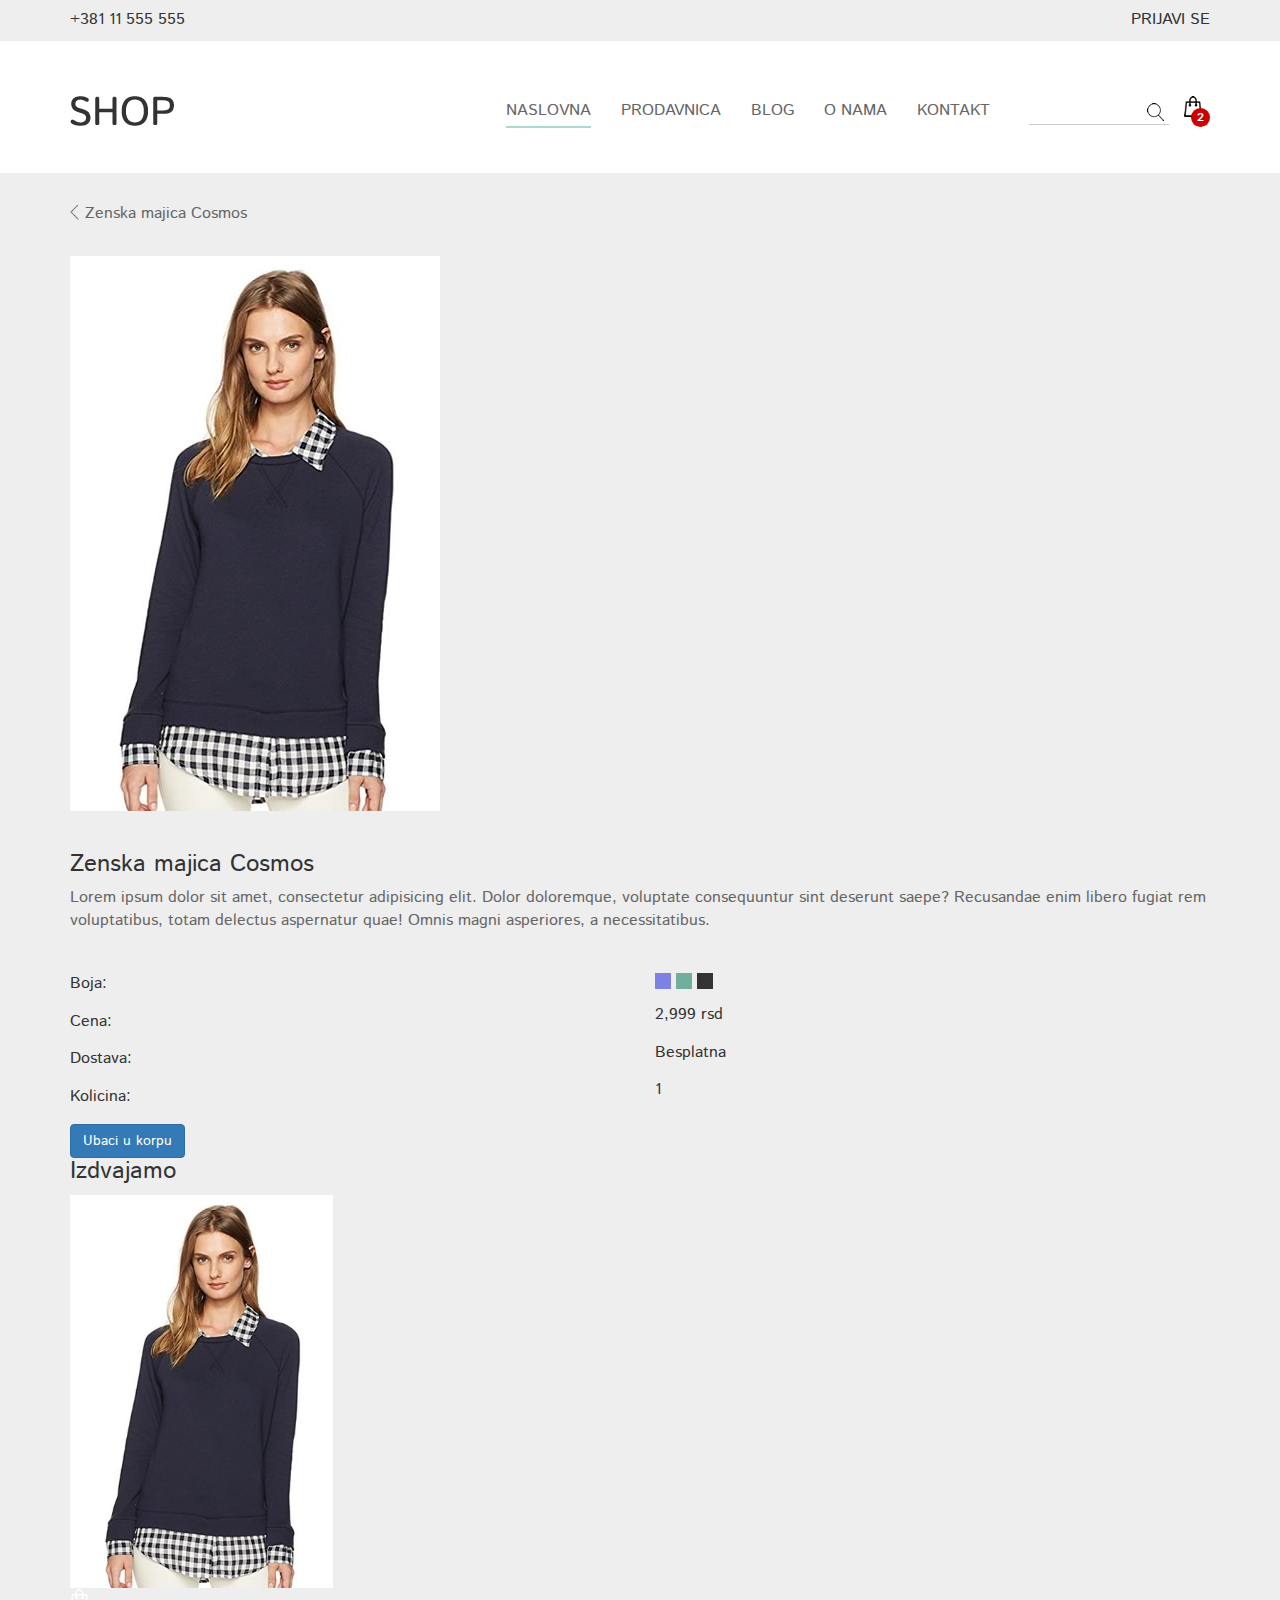
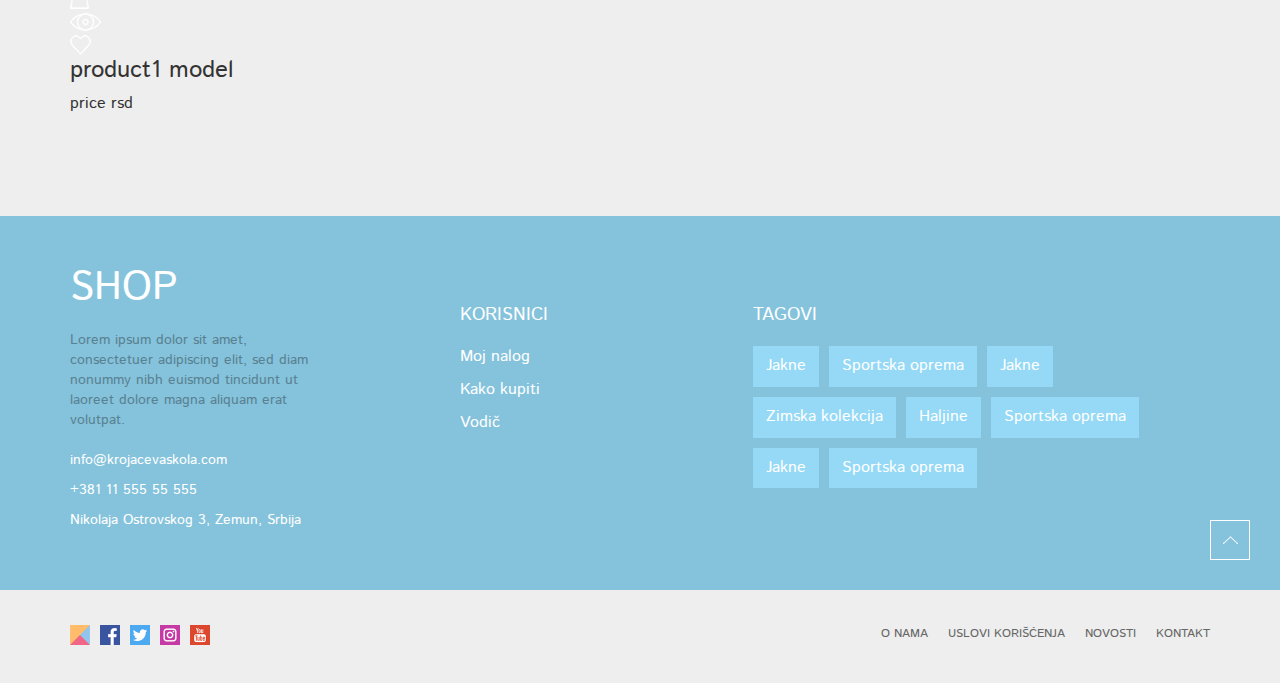
<file: detailed.html>
<!DOCTYPE html>
<html lang="sr">

<head>
  <meta charset="utf-8">
  <meta http-equiv="X-UA-Compatible" content="IE=edge">
  <meta name="viewport" content="width=device-width, initial-scale=1">
  <title>Shop</title>

  <!-- Bootstrap -->
  <link href="css/bootstrap.min.css" rel="stylesheet">
  <link rel="stylesheet" href="css/main.css">

  <!--[if lt IE 9]>
      <script src="https://oss.maxcdn.com/html5shiv/3.7.3/html5shiv.min.js"></script>
      <script src="https://oss.maxcdn.com/respond/1.4.2/respond.min.js"></script>
    <![endif]-->
</head>

<body>

  <!-- Main Header -->
  <header class="main-header">
    <div class="top-bar">
      <div class="container">
        <a href="tel:+38111555555" class="phone-info">+381 11 555 555</a>
        <a href="#" class="login">Prijavi se</a>
      </div>
    </div>
    <!-- Navbar -->
    <div class="navbar">
      <!-- Container -->
      <div class="container">
        <div class="navbar-header">
          <button type="button" class="navbar-toggle collapsed" data-toggle="collapse" data-target="#navigation" aria-expanded="false">
            <span class="sr-only">Toggle navigation</span>
            <span class="icon-bar"></span>
            <span class="icon-bar"></span>
            <span class="icon-bar"></span>
          </button>
          <h1 class="logo">
            <a href="index.html"><img src="img/logo.png" alt="Shop logo" class="img-responsive"></a>
          </h1>
        </div>
        <div class="navbar-collapse collapse" id="navigation">
          <nav class="clearfix">
            <ul class="nav navbar-nav navbar-right">
              <li class="active"><a href="#">Naslovna</a></li>
              <li><a href="#">Prodavnica</a></li>
              <li><a href="#">Blog</a></li>
              <li><a href="#">O nama</a></li>
              <li><a href="#">Kontakt</a></li>
            </ul>
          </nav>
        </div>
        <!-- Search and cart -->
        <div class="search-cart-holder">
          <div class="search">
            <input type="text" name="Search" class="form-control">
            <button class="btn"></button>
          </div>
          <a href="#" class="cart">
            <img src="img/cart-icon.png" alt="">
            <span class="badge">2</span>
          </a>
        </div>
        <!-- Search and cart END -->
      </div>
      <!-- Container END -->
    </div>
    <!-- Navbar END -->
  </header>
  <!-- Main Header END -->

  <main>
    <div class="container">
      <a href="#"> <span class="undo">Zenska majica Cosmos</span></a>
      <img src="img/products/product1.jpg" alt="product1.png" class="img-responsive photo">
      <h3>Zenska majica Cosmos</h3>
      <p class="aboutArticle">Lorem ipsum dolor sit amet, consectetur adipisicing elit. Dolor doloremque, voluptate consequuntur sint deserunt saepe? Recusandae enim libero fugiat rem voluptatibus, totam delectus aspernatur quae! Omnis magni asperiores, a necessitatibus.</p>
      <section>
        <div class="row">
          <div class="col-lg-6">
            <ul class="about">
              <li>Boja:</li>
              <li>Cena:</li>
              <li>Dostava:</li>
              <li>Kolicina:</li>
            </ul>
          </div>
          <div class="col-lg-6 col-xs-12">
            <ul class="more">
              <li class="clearfix">
                <span class="info one"></span>
                <span class="info two"></span>
                <span class="info three"></span>
              </li>
              <li>2,999 rsd</li>
              <li>Besplatna</li>
              <li>1</li>
            </ul>
            </div>
          </div>
      </section>
      <button type="button" class="btn btn-primary">Ubaci u korpu</button>
      <section>
        <h3>Izdvajamo</h3>
        <div class="products-holder">
          <div id="mainRow" class="row">
          <div class="col-xs-6 col-md-4 col-lg-3 article-clear">
            <article class="product clearfix">
              <div class="product-img-holder">
                <a href="detailed.html">
                  <img src="img/products/product1.jpg" alt="product1" class="img-responsive">
                </a>
                <ul class="hover-list list-reset">
                  <li><a href="#"><img src="img/shop-icon.png" alt="Shop icon"></a></li>
                  <li><a href="#"><img src="img/view-icon.png" alt="View icon"></a></li>
                  <li><a href="#"><img src="img/like-icon.png" alt="Like icon"></a></li>
                </ul>
              </div>
              <!-- Product Title -->
              <div class="product-title clearfix">
                <h3>product1 <span>model</span></h3>
                <span>price rsd</span>
              </div>
              <!-- Product Title END -->
            </article>
          </div>


          </div>
        </div>
        <!-- Products Holder END -->
      </section>
    </div>
  </main>

  <!-- Main Footer -->
  <footer class="main-footer">
    <!-- Footer Top -->
    <div class="footer-top">
      <div class="container">
        <div class="row">
          <!-- Info -->
          <div class="col-sm-3">
            <h3>Shop</h3>
            <p class="info">Lorem ipsum dolor sit amet, consectetuer adipiscing elit, sed diam nonummy nibh euismod tincidunt ut laoreet dolore magna aliquam erat volutpat.</p>
            <p><a href="mailto:info@krojacevaskola.com">info@krojacevaskola.com</a> <br>
               <a href="tel:+381 11 555 55 555">+381 11 555 55 555</a> <br>
               Nikolaja Ostrovskog 3, Zemun, Srbija
            </p>
          </div>
          <!-- Info END -->
          <!-- Users -->
          <div class="col-sm-3 col-md-offset-1 hidden-xs">
            <h4>Korisnici</h4>
            <ul class="list-reset">
              <li><a href="#">Moj nalog</a></li>
              <li><a href="#">Kako kupiti</a></li>
              <li><a href="#">Vodič</a></li>
            </ul>
          </div>
          <!-- Users END -->
          <!-- Tags -->
          <div class="col-sm-6 col-md-5 hidden-xs">
            <h4>Tagovi</h4>
            <ul class="tags list-reset">
              <li><a href="#">Jakne</a></li>
              <li><a href="#">Sportska oprema</a></li>
              <li><a href="#">Jakne</a></li>
              <li><a href="#">Zimska kolekcija</a></li>
              <li><a href="#">Haljine</a></li>
              <li><a href="#">Sportska oprema</a></li>
              <li><a href="#">Jakne</a></li>
              <li><a href="#">Sportska oprema</a></li>
            </ul>
          </div>
          <!-- Tags END -->
        </div>
        <span class="back-to-top">Back to top</span>
      </div>
    </div>
    <!-- Footer Top END -->
    <!-- Footer Bottom -->
    <div class="footer-bottom">
      <div class="container">
        <!-- Soc Net -->
        <ul class="soc-net list-reset">
          <li><a href="#" target="_blank" class="ks">Krojačeva škola</a></li>
          <li><a href="#" target="_blank" class="fb">Facebook</a></li>
          <li><a href="#" target="_blank" class="tw">Twitter</a></li>
          <li><a href="#" target="_blank" class="in">Instagram</a></li>
          <li><a href="#" target="_blank" class="yt">YouTube</a></li>
        </ul>
        <!-- Soc Net END -->
        <ul class="footer-nav nav hidden-xs list-reset">
          <li><a href="#">O nama</a></li>
          <li><a href="#">Uslovi korišćenja</a></li>
          <li><a href="#">Novosti</a></li>
          <li><a href="#">Kontakt</a></li>
        </ul>
      </div>
    </div>
    <!-- Footer Bottom END-->
  </footer>
  <!-- Main Footer END -->

  <!-- jQuery (necessary for Bootstrap's JavaScript plugins) -->
  <script src="https://ajax.googleapis.com/ajax/libs/jquery/3.2.1/jquery.min.js"></script>
  <!-- Include all compiled plugins (below), or include individual files as needed -->
  <script src="js/bootstrap.min.js"></script>
  <script src="js/main.js"></script>
</body>

</html>
</file>
<file: css/main.css>
@import url("https://fonts.googleapis.com/css?family=Istok+Web");
body {
  background-color: #eee;
  font-family: 'Istok Web', sans-serif;
  color: #333;
  font-size: 16px; }

a, a:hover, a:visited, a:focus {
  text-decoration: none;
  outline: none; }

a {
  color: #666; }
  a:hover {
    color: #000; }

h1, h2, h3, h4, h5, h6 {
  margin-top: 0; }

ul, ol {
  padding: 0;
  margin: 0;
  list-style: none; }

.list-reset {
  padding: 0;
  margin: 0;
  list-style: none; }

.main-header .top-bar {
  padding: 9px 0; }
  .main-header .top-bar a {
    color: #333; }
    .main-header .top-bar a:hover {
      color: #000; }
  .main-header .top-bar .phone-info {
    float: left; }
  .main-header .top-bar .login {
    float: right;
    text-transform: uppercase; }
.main-header .navbar {
  background-color: #fff;
  margin-bottom: 0;
  border: none; }
  .main-header .navbar .navbar-toggle {
    float: left;
    padding: 0;
    border: none;
    margin: 0;
    margin-top: 17px;
    margin-right: 15px; }
    .main-header .navbar .navbar-toggle .icon-bar {
      width: 20px;
      height: 4px;
      -webkit-border-radius: 2px;
      -moz-border-radius: 2px;
      border-radius: 2px;
      background-color: #000; }
      .main-header .navbar .navbar-toggle .icon-bar + .icon-bar {
        margin-top: 2px; }
  .main-header .navbar > .container {
    position: relative; }
.main-header .navbar-header {
  margin: 0; }
.main-header .logo {
  width: 58px;
  margin-top: 17px;
  margin-bottom: 0;
  float: left; }
.main-header .navbar-collapse {
  margin-top: 10px; }
.main-header .search-cart-holder {
  position: absolute;
  top: 10px;
  right: 23px; }
  .main-header .search-cart-holder .search, .main-header .search-cart-holder .cart {
    display: inline-block; }
  .main-header .search-cart-holder .search {
    position: relative;
    top: 4px;
    margin-right: 10px; }
    .main-header .search-cart-holder .search .form-control {
      display: block;
      width: 140px;
      height: 24px;
      border: none;
      border-bottom: 1px solid #ccc;
      padding-right: 20px;
      padding-left: 4px;
      padding-top: 3px;
      -webkit-border-radius: 0;
      -moz-border-radius: 0;
      border-radius: 0;
      box-shadow: none; }
      .main-header .search-cart-holder .search .form-control:focus {
        outline: none;
        border-bottom: 1px solid #000; }
    .main-header .search-cart-holder .search .btn {
      position: absolute;
      top: 2px;
      right: 2px;
      background-image: url("../img/search-icon.png");
      background-repeat: no-repeat;
      display: block;
      width: 20px;
      height: 20px;
      padding: 0;
      background-color: transparent;
      border: none; }
      .main-header .search-cart-holder .search .btn:focus {
        outline: none; }
      .main-header .search-cart-holder .search .btn:active {
        box-shadow: none; }
  .main-header .search-cart-holder .cart {
    position: relative; }
    .main-header .search-cart-holder .cart .badge {
      position: absolute;
      padding: 4px 6px 3px;
      bottom: -8px;
      right: -8px;
      background-color: #cc0000; }

.nav {
  padding-bottom: 5px; }
  .nav li a {
    padding-left: 0;
    padding-right: 0;
    padding-bottom: 5px;
    text-transform: uppercase;
    text-align: center;
    display: table;
    margin: auto;
    border-bottom: 2px solid transparent; }
    .nav li a:hover, .nav li a:focus {
      background-color: transparent;
      border-bottom: 2px solid #acdacf; }
  .nav .active a {
    border-bottom: 2px solid #acdacf; }

@media (min-width: 768px) {
  .main-header .logo {
    width: 80px;
    margin-top: 10px; }
  .main-header .nav {
    padding-bottom: 0; }
    .main-header .nav li:not(:last-child) {
      margin-right: 30px; }
  .main-header .navbar {
    padding-top: 45px;
    padding-bottom: 45px;
    -webkit-border-radius: 0;
    -moz-border-radius: 0;
    border-radius: 0; }
    .main-header .navbar .search-cart-holder {
      top: -35px; }
  .main-header .navbar-collapse {
    margin-top: 0; } }
@media (min-width: 992px) {
  .main-header .nav li:last-child {
    margin-right: 30px; }
  .main-header .navbar .navbar-nav {
    padding-right: 190px; }
  .main-header .navbar .search-cart-holder {
    top: 10px; } }
@media (min-width: 1200px) {
  .main-header .logo {
    width: 104px; } }
.intro-header {
  position: relative;
  margin-bottom: 45px; }
  .intro-header h2 {
    color: white;
    font-size: 24px;
    text-align: center;
    position: absolute;
    top: 50%;
    left: 50%;
    transform: translate(-50%, -50%);
    text-transform: uppercase; }
    .intro-header h2:before, .intro-header h2:after {
      display: none; }
    .intro-header h2 span {
      font-size: 70px;
      color: #FFCE67;
      display: block; }
  .intro-header #intro-slider {
    display: none; }

@media (min-width: 768px) {
  .intro-header > img {
    display: none; }
  .intro-header #intro-slider {
    display: block; }
  .intro-header h2 {
    padding: 30px 0;
    width: 620px;
    background-color: rgba(0, 0, 0, 0.3); }
    .intro-header h2:after, .intro-header h2:before {
      display: block; } }
@media (min-width: 992px) {
  .intro-header {
    margin-bottom: 70px; }

  .carousel-indicators {
    bottom: 30px; } }
@media (min-width: 1200px) {
  .intro-header h2 {
    font-size: 30px; }
    .intro-header h2 span {
      font-size: 96px; }
    .intro-header h2:before, .intro-header h2:after {
      width: 130px;
      height: 60px;
      border-width: 3px; } }
.color-picker {
  width: 16px;
  height: 16px; }
  .color-picker .purple {
    background-color: #7C81EA; }
  .color-picker .green {
    background-color: #5EB09B; }
  .color-picker .dark-gray {
    background-color: #333; }
  .color-picker .red {
    background-color: #CC0000; }
  .color-picker .yellow {
    background-color: #FFCE67; }
  .color-picker .blue {
    background-color: #389EC5; }
  .color-picker .orange {
    background-color: #f90; }
  .color-picker .light-blue {
    background-color: #85C3DC; }
  .color-picker .black {
    background-color: black; }
  .color-picker .beige {
    background-color: beige; }
  .color-picker .aqua {
    background-color: #acdacf; }

.products-section .products-title {
  text-align: center;
  font-size: 30px;
  text-transform: uppercase;
  margin-bottom: 20px;
  color: #000; }
  .products-section .products-title::after {
    content: " ";
    width: 96px;
    height: 5px;
    display: block;
    background-image: url("../img/decoration-line.png");
    margin: 0 auto;
    margin-top: 25px; }
.products-section p {
  text-align: center;
  color: #999;
  margin-bottom: 25px; }
.products-section .collections-holder a {
  font-size: 22px;
  color: white;
  text-transform: uppercase;
  display: block;
  margin-bottom: 30px; }
  .products-section .collections-holder a img {
    opacity: .8; }
  .products-section .collections-holder a span {
    position: absolute;
    top: 50%;
    transform: translateY(-50%);
    width: 100%;
    text-align: center; }
.products-section .products-categories {
  text-align: center;
  margin-bottom: 30px; }
  .products-section .products-categories li {
    display: inline-block;
    margin-right: 10px; }
    .products-section .products-categories li:last-child {
      margin-right: 0; }
    .products-section .products-categories li a {
      font-size: 14px;
      display: block;
      text-transform: uppercase;
      padding-top: 10px;
      border-top: 2px solid transparent; }
      .products-section .products-categories li a:hover {
        border-top: 2px solid #acdacf; }
      .products-section .products-categories li a.active {
        border-top: 2px solid #acdacf;
        color: #000; }
.products-section .product {
  margin-bottom: 35px; }
  .products-section .product .product-img-holder {
    margin-bottom: 15px;
    position: relative;
    overflow: hidden; }
    .products-section .product .product-img-holder > a {
      display: block;
      -webkit-transition: all .3s;
      -moz-transition: all .3s;
      transition: all .3s; }
    .products-section .product .product-img-holder .hover-list {
      position: absolute;
      bottom: 0;
      left: 0;
      width: 100%;
      background-color: rgba(133, 195, 220, 0.95);
      text-align: center;
      padding: 19px 0; }
      .products-section .product .product-img-holder .hover-list li {
        display: inline-block;
        margin: 0 6%; }
  .products-section .product .product-title {
    margin-bottom: 15px;
    padding: 0 15px; }
    .products-section .product .product-title h3 {
      font-size: 16px;
      float: left;
      margin-bottom: 0; }
      .products-section .product .product-title h3 span {
        display: block; }
    .products-section .product .product-title > span {
      float: right;
      color: #000;
      text-transform: uppercase; }
  .products-section .product .color-picker {
    padding: 0 15px; }
    .products-section .product .color-picker li {
      float: left;
      margin-right: 5px; }
      .products-section .product .color-picker li a {
        display: block;
        width: 16px;
        height: 16px;
        text-indent: -9999px; }
  .products-section .product:hover .product-img-holder > a {
    opacity: .6; }

.frame {
  position: relative; }
  .frame:before, .frame:after {
    content: " ";
    position: absolute;
    width: 90px;
    height: 40px;
    display: block;
    border: 2px solid #fff;
    z-index: 5; }
  .frame:before {
    border-bottom: none;
    border-right: none;
    top: 10px;
    left: 10px; }
  .frame:after {
    border-top: none;
    border-left: none;
    right: 10px;
    bottom: 10px; }

@media (max-width: 400px) {
  .article-clear {
    width: 100%; } }
@media (min-width: 400px) {
  .products-section .collections-holder a {
    font-size: 26px; }
  .products-section .products-categories li {
    margin-right: 30px; }
    .products-section .products-categories li a {
      font-size: 16px; }

  .article-clear:nth-of-type(2n+3) {
    clear: both; } }
@media (min-width: 992px) {
  .products-section p {
    margin-bottom: 70px; }
  .products-section .collections-holder a {
    margin-bottom: 55px; }
    .products-section .collections-holder a .span {
      width: 100%; }
    .products-section .collections-holder a:after, .products-section .collections-holder a:before {
      -webkit-transition: all 0.3s;
      -moz-transition: all 0.3s;
      transition: all 0.3s; }
    .products-section .collections-holder a:hover:after, .products-section .collections-holder a:hover:before {
      width: 110px;
      height: 60px; }
    .products-section .collections-holder a:hover:before {
      left: 45px;
      top: 30px; }
    .products-section .collections-holder a:hover:after {
      right: 45px;
      bottom: 30px; }
  .products-section .products-categories {
    margin-bottom: 40px; }
  .products-section .product .product-img-holder .hover-list {
    bottom: -61px;
    transition: all .3s; }
  .products-section .product:hover .hover-list {
    bottom: 0; }

  .article-clear:nth-of-type(2n+3) {
    clear: none; }

  .article-clear:nth-of-type(3n+4) {
    clear: both; } }
@media (min-width: 1200px) {
  .products-holder {
    margin-bottom: 50px; }

  .products-holder .product {
    margin-bottom: 50px; }

  .article-clear:nth-of-type(3n+4) {
    clear: none; }

  .article-clear:nth-of-type(4n+5) {
    clear: both; } }
.main-footer {
  color: #fff; }
  .main-footer a {
    color: white; }
    .main-footer a:hover {
      text-decoration: underline; }
  .main-footer .footer-top {
    position: relative;
    padding: 50px 0;
    background-color: #85C3DC; }
    .main-footer .footer-top .info {
      color: #598191;
      margin-bottom: 20px; }
    .main-footer .footer-top h3 {
      font-size: 40px;
      text-transform: uppercase;
      margin-bottom: 20px; }
    .main-footer .footer-top p {
      font-size: 14px; }
      .main-footer .footer-top p a {
        display: inline-block;
        margin-bottom: 10px; }
    .main-footer .footer-top h4 {
      margin-top: 20px;
      margin-bottom: 20px;
      text-transform: uppercase; }
    .main-footer .footer-top li {
      margin-bottom: 10px; }
    .main-footer .footer-top .tags li {
      float: left; }
      .main-footer .footer-top .tags li:not(:last-child) {
        margin-right: 10px; }
      .main-footer .footer-top .tags li a {
        display: inline-block;
        padding: 6px 10px;
        background-color: #95D9F6; }
        .main-footer .footer-top .tags li a:hover {
          text-decoration: none;
          color: #598191; }
  .main-footer .footer-bottom {
    padding: 15px 0; }
    .main-footer .footer-bottom .soc-net {
      text-align: center; }
      .main-footer .footer-bottom .soc-net li {
        display: inline-block; }
        .main-footer .footer-bottom .soc-net li:not(:last-child) {
          margin-right: 5px; }
        .main-footer .footer-bottom .soc-net li a {
          display: block;
          width: 40px;
          height: 40px;
          background-size: cover;
          text-indent: -9999px; }
          .main-footer .footer-bottom .soc-net li a.ks {
            background-image: url("../img/krojacevaskola.png"); }
          .main-footer .footer-bottom .soc-net li a.fb {
            background-image: url("../img/facebook.png"); }
          .main-footer .footer-bottom .soc-net li a.tw {
            background-image: url("../img/twitter.png"); }
          .main-footer .footer-bottom .soc-net li a.in {
            background-image: url("../img/instagram.png"); }
          .main-footer .footer-bottom .soc-net li a.yt {
            background-image: url("../img/youtube.png"); }
          .main-footer .footer-bottom .soc-net li a:hover {
            opacity: 0.8; }
    .main-footer .footer-bottom .footer-nav {
      float: right;
      padding-bottom: 0; }
      .main-footer .footer-bottom .footer-nav li {
        float: left; }
        .main-footer .footer-bottom .footer-nav li:not(:last-child) {
          margin-right: 20px; }
        .main-footer .footer-bottom .footer-nav li a {
          padding: 0 0 3px;
          font-size: 12px;
          color: #666; }
  .main-footer .back-to-top {
    width: 40px;
    height: 40px;
    border: 1px solid white;
    background-image: url("../img/back-to-top-white.png");
    background-repeat: no-repeat;
    background-position: center;
    text-indent: -9999px;
    position: absolute;
    bottom: 30px;
    right: 30px;
    cursor: pointer;
    transition: all 0.3s;
    display: none; }
    .main-footer .back-to-top:hover {
      background-image: url("../img/back-to-top-blue.png");
      background-color: #fff; }

@media (min-width: 768px) {
  .main-footer .back-to-top {
    display: block; }
  .main-footer .footer-bottom .soc-net {
    float: left; }
    .main-footer .footer-bottom .soc-net li a {
      width: 20px;
      height: 20px; } }
@media (min-width: 992px) {
  .main-footer .footer-top .tags li a {
    padding: 9px 13px; }
  .main-footer .footer-bottom {
    padding: 25px 0; } }
@media (min-width: 1200px) {
  .main-footer .footer-top h4 {
    margin-top: 40px; }
  .main-footer .footer-bottom {
    padding: 35px 0; } }
@media (min-width: 1400px) {
  .main-footer .back-to-top {
    border-color: #85C3DC;
    bottom: -65px;
    background-image: url("../img/back-to-top-blue.png"); }
    .main-footer .back-to-top:hover {
      background-color: #85C3DC;
      background-image: url("../img/back-to-top-white.png"); } }
#intro-slider .carousel-control {
  background-image: none;
  opacity: 1; }
#intro-slider .carousel-indicators li {
  width: 7px;
  height: 7px;
  margin: 0; }
#intro-slider .arrow-left, #intro-slider .arrow-right {
  width: 26px;
  height: 48px;
  display: inline-block;
  position: absolute;
  top: 50%;
  -webkit-transform: translateY(-50%);
  -moz-transform: translateY(-50%);
  transform: translateY(-50%); }
#intro-slider .arrow-left {
  left: 20%;
  background-image: url("../img/arrow-left.png"); }
#intro-slider .arrow-right {
  right: 20%;
  background-image: url("../img/arrow-right.png"); }

@media (min-width: 1920px) {
  #intro-slider img {
    max-width: none;
    width: 100%; } }
.back {
  display: block;
  padding-left: 15px;
  background-image: url("../img/arrow-gray.png");
  background-repeat: no-repeat;
  background-position: 0 2px;
  margin: 30px 0; }

.product-detailes {
  margin-bottom: 70px; }
  .product-detailes .white-bkg {
    background-color: #fff;
    margin-bottom: 40px; }
  .product-detailes .gallery-mini {
    display: flex;
    justify-content: space-between;
    display: none; }
  .product-detailes h2 {
    font-size: 24px;
    color: #000;
    margin-bottom: 15px; }
  .product-detailes p {
    color: #666;
    margin-bottom: 40px; }
  .product-detailes .order-holder .terms-holder {
    margin-bottom: 15px;
    line-height: 22px; }
    .product-detailes .order-holder .terms-holder .term {
      display: inline-block;
      min-width: 80px; }
    .product-detailes .order-holder .terms-holder .price {
      font-size: 24px;
      color: #000;
      float: right;
      text-transform: uppercase; }
    .product-detailes .order-holder .terms-holder .delivery {
      float: right;
      color: #000; }
    .product-detailes .order-holder .terms-holder .quantity {
      float: right; }
      .product-detailes .order-holder .terms-holder .quantity input {
        display: block;
        width: 30px;
        padding: 0 5px;
        line-height: 23px;
        text-align: center;
        padding-top: 3px;
        background-color: transparent;
        border: 1px solid #ccc; }
        .product-detailes .order-holder .terms-holder .quantity input:focus {
          outline: none; }
    .product-detailes .order-holder .terms-holder .color-picker {
      display: inline-block;
      float: right; }
      .product-detailes .order-holder .terms-holder .color-picker li {
        float: left;
        margin-right: 5px; }
        .product-detailes .order-holder .terms-holder .color-picker li:last-child {
          margin-right: 0; }
        .product-detailes .order-holder .terms-holder .color-picker li a {
          display: block;
          width: 16px;
          height: 16px;
          text-indent: -9999px; }
  .product-detailes .order-holder .add-to-cart {
    display: block;
    background-color: #5EB09B;
    color: #fff;
    line-height: 40px;
    text-align: center;
    margin-top: 50px;
    transition: all .3s; }
    .product-detailes .order-holder .add-to-cart:hover {
      background-color: #448B79; }

.products-section .top-picked {
  display: inline-block;
  text-transform: uppercase;
  font-size: 24px;
  padding-top: 5px;
  border-top: 2px solid transparent;
  margin-bottom: 20px; }
  .products-section .top-picked:hover {
    border-top: 2px solid #acdacf; }
  .products-section .top-picked.active {
    border-top: 2px solid #acdacf;
    color: #000; }
.products-section .product {
  margin-bottom: 30px; }
  .products-section .product .product-title {
    margin-bottom: 0; }

@media (min-width: 768px) {
  .product-detailes .white-bkg {
    margin-bottom: 20px; }
    .product-detailes .white-bkg a {
      display: block;
      transition: all .3s; }
      .product-detailes .white-bkg a:hover {
        opacity: .6; }
  .product-detailes .gallery-mini {
    display: flex; }
    .product-detailes .gallery-mini a {
      display: block;
      transition: all .3s; }
      .product-detailes .gallery-mini a:hover {
        opacity: .6; }
      .product-detailes .gallery-mini a img {
        width: 44px; }
  .product-detailes .order-holder .terms-holder .term {
    margin-right: 20px; }
  .product-detailes .order-holder .terms-holder .price {
    float: none; }
  .product-detailes .order-holder .terms-holder .delivery {
    float: none; }
  .product-detailes .order-holder .terms-holder .quantity {
    float: none;
    display: inline-block; }
  .product-detailes .order-holder .terms-holder .color-picker {
    float: none; }
  .product-detailes .order-holder .add-to-cart {
    width: 165px; } }
@media (min-width: 992px) {
  .product-detailes .gallery-mini a img {
    width: 63px; } }
@media (min-width: 1200px) {
  .product-detailes .gallery-mini a img {
    width: 80px; } }
main .undo {
  display: block;
  padding-left: 15px;
  background-image: url("../img/arrow-gray.png");
  background-repeat: no-repeat;
  background-position: 0 2px;
  margin: 30px 0; }
main .photo {
  display: block;
  margin-bottom: 40px; }
main .aboutArticle {
  font-size: 16px;
  color: #666666;
  margin-bottom: 40px; }
main section .about {
  color: #333333; }
  main section .about li {
    margin-bottom: 15px; }
main section .more li {
  margin-bottom: 15px; }
  main section .more li .info {
    display: block;
    width: 16px;
    height: 16px;
    float: left; }
    main section .more li .info:not(:last-child) {
      margin-right: 5px; }
  main section .more li .one {
    background-color: #7D81E3; }
  main section .more li .two {
    background-color: #72AE9C; }
  main section .more li .three {
    background-color: #333333; }

/*# sourceMappingURL=main.css.map */
</file>
